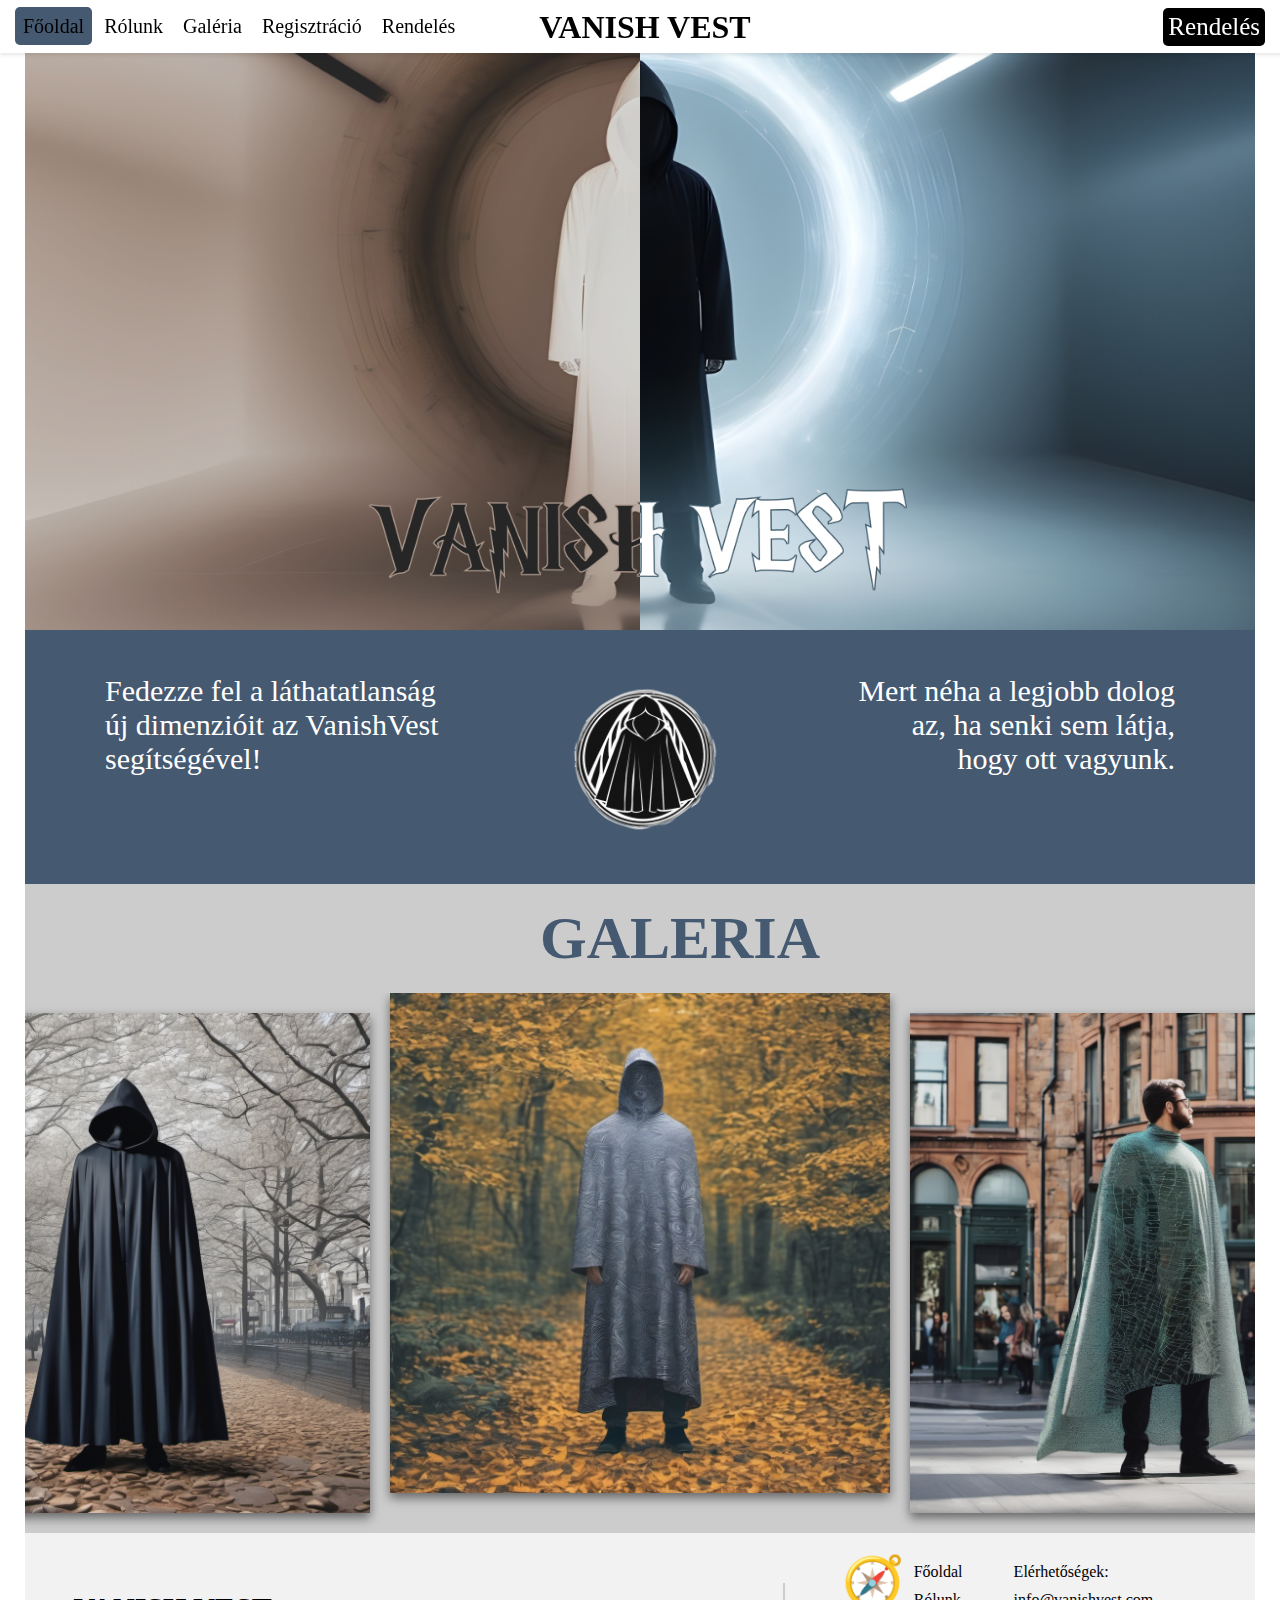
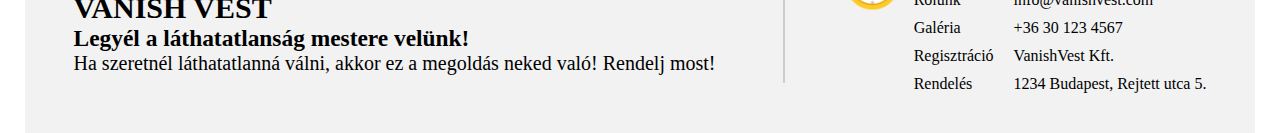
<file: fooldal.html>
<!DOCTYPE html>
<html lang="hu">
<head>
    <meta charset="UTF-8">
    <meta name="viewport" content="width=device-width, initial-scale=1.0">
    <title>Főoldal</title>
    <link rel="stylesheet" href="styles/fooldal.css">
    <link rel="stylesheet" href="styles/altalanos.css">
    <link rel="icon" 
    type="image/png" 
    href="/Images/main-gallery-1.png"/>

</head>
<header>
    <!--Menu sáv-->
    <nav class="nav-menu">
        <button class="hambi">Menu
        </button>
        <ul>
            <li ><a class="current" href="fooldal.html">Főoldal</a></li>
            <li><a class=" nav-link" href="rolunk.html">Rólunk</a></li>
            <li><a class=" nav-link" href="galeria.html">Galéria</a></li>
            <li><a class="nav-link" href="regisztracio.html">Regisztráció</a></li>
            <li><a class=" nav-link" href="rendeles.html">Rendelés</a></li>
        </ul>
        <h1 id="menu-h1">VANISH VEST</h1>
        <button>Rendelés</button>
    </nav>
</header>

<body>
    <div class="content">
        <div class="main">
            <img id="banner" src="/Images/bannerImage.png" alt="banner banner">
            <div class="content-main">
                <p id="jobb-p">Fedezze fel a láthatatlanság új dimenzióit az VanishVest segítségével!</p>
                <img src="/Images/logo3.png" alt="Vanish Vest Logo" class="logo">
                <p id="bal-p">Mert néha a legjobb dolog az, ha senki sem látja, hogy ott vagyunk.</p>
            </div>
        </div>
    </div>

    <div class="gallery-container">
    <h1 id="galleryh1">GALERIA</h1>
    <div class="gallery">
        <img src="Images/main-gallery-1.png" alt="Photo 1">
        <img id="middle-image" src="Images/main-gallery-2.png" alt="Photo 2">
        <img src="Images/main-gallery-3.png" alt="Photo 3">
    </div>
</body>
<footer>
    <div class="footer-text">
        <h2>VANISH VEST</h2>
        <h3>Legyél a láthatatlanság mestere velünk!</h3>
        <p>Ha szeretnél láthatatlanná válni, akkor ez a megoldás neked való! Rendelj most!</p>
    </div>

    <div class="separator"></div>

    <div class="footer-link-container">
        <p style="font-size: 50px;"> &#129517 </p>
        <ul class="footer-links">
            <li><a href="fooldal.html">Főoldal</a></li>
            <li><a href="rolunk.html">Rólunk</a></li>
            <li><a href="galeria.html">Galéria</a></li>
            <li><a href="regisztracio.html">Regisztráció</a></li>
            <li><a href="rendeles.html">Rendelés</a></li>
        </ul>
        <ul class="footer-links">
            <li><p>Elérhetőségek:</p></li>
            <li><p>info@vanishvest.com</p></li>
            <li><p>+36 30 123 4567</p></li>
            <li><p>VanishVest Kft.</p></li>
            <li><p>1234 Budapest, Rejtett utca 5.</p></li>
        </ul>
    </div>
</footer>
</html>
</file>
<file: styles/fooldal.css>
.content {
    margin: 0 25px 0 25px ;
    background-color: #455971;
}

.content-main {
    display: flex;
}

.content-main p {
    margin: 40px 80px 40px 80px;
    font-size: 30px;
    color: #ffffff;
    
}
#bal-p{
    text-align: end;
}
.content-main img {
    margin: 0;
    width: 250px;
    height: 250px;
}
#banner {
    align-self: center;
    height: 70vh;
    width: 100vw;
    object-fit: cover;
}

.gallery-container {
    margin: 0px 25px 0px 25px;
    background-color: #ccc;
}

.gallery {
    display: flex;
    justify-content: center;
    align-items: center;
    margin-top: 20px;
    height: 60vh;
    overflow: hidden;

}
.gallery img {
    height: 500px;
    width: 500px;
    margin: 10px;

    box-shadow: 0px 5px 10px 0px rgba(0, 0, 0, 0.5);
    transition: transform ease 0.5s, box-shadow ease 0.5s;
}

.gallery img:hover {
    transform: translateY(-5px);
    box-shadow: 0px 10px 20px 2px #455971;
}

#galleryh1 {
    margin-left: auto;
    margin-right: auto;
    width: 200px;
    padding-top: 20px;
    font-size: 60px;
    color: #455971;
}

#middle-image {
    margin-bottom: 50px;
}



@media (max-width: 1024px) {
    .content-main {
        display: flex;
        flex-direction: column;
        justify-content: center;
        align-items: center;
        text-align: center;
    }

    .content-main img {
        margin: 0;
        width: 200px;
        height: 200px;
    }
    #jobb-p {
        margin: 10px;
    }
    #bal-p{
        text-align: center;
        margin: 10px
    }

    .gallery {
        flex-shrink: 1;
        margin: 20px;
    }
    #middle-image {
        margin-bottom: 0;
    }
    
    .gallery-container {
        flex-grow: 1;
    }
    #galleryh1 {
        margin-left: auto;
        margin-right: auto;
        width: 150px;
        font-size: 40px;
        color: #455971;
    }
    .gallery img {
        height: 300px;
        width: 300px;
        overflow: hidden;
        object-fit: contain;
        box-shadow: none;
    }
    .gallery img:hover {
        transform: none;
        box-shadow: none;
    }



    @media (max-width: 720px) {
        .gallery {
            flex-direction: column;
        }
        .gallery img {
            height: 200px;
            width: 200px;
        }
    }

}
</file>
<file: styles/altalanos.css>
* {
  margin: 0;
  padding: 0;
  max-width: 100%;
  font-family: "harrington";
}

.nav-menu a {
  color: black;
  text-decoration: none;
  font-size: 20px;
}

h1 {
  font-family: "Harry P";
}

.nav-menu {
  display: flex;
  justify-content: space-between;
  align-items: center;
  flex-shrink: 1;
  padding: 5px;
  position: fixed;
  top: 0;
  left: 0;
  width: 100%;
  background-color: #ffffff;
  z-index: 1000;
  box-shadow: 0 2px 4px rgba(0, 0, 0, 0.1);
}
.nav-menu button {
  margin-right: 20px;
  padding: 5px;
  border: none;
  border-radius: 5px;
  color: #ffffff;
  background-color: black;
  font-size: 25px;
}


.nav-menu button:hover {
  background-color: #455971;
}

#menu-h1 {
  position: absolute;
  top: 50%;
  left: 50%;
  transform: translate(-50%, -50%);
}
.nav-menu ul {
  list-style-type: none;
  margin: 10px;
}
.nav-menu li {
  display: inline;
}
.nav-menu a {
  padding: 8px;
}

.mini-menu {
  list-style-type: none;
  margin: 0;
  padding: 0;
  display: flex;
  display: none;
}

.mini-menu li {
  margin-right: 20px;
}

.mini-menu li a {
  color: #fff;
  text-decoration: none;
  transition: color 0.3s;
}

.mini-menu li a:hover {
  color: #ff9900;
}

.current {
  background-color: #455971;
  padding: 10px;
  border-radius: 5px;
}

.current:hover {
  color: #ffffff;
}
.nav-link:hover {
  color: #ffffff;
  background-color: #455971;
  border-radius: 5px;
  padding: 10px;
}

.current:hover {
  color: #ffffff;
}

footer {
  background-color: #f2f2f2;
  padding: 20px;
  display: flex;
  justify-content: space-around;
  align-items: center;
}
.separator {
  border-left: 2px solid #ccc;
  height: 100px;
  margin: 0 20px;
}
.footer-links {
  list-style-type: none;
  margin: 10px;
  padding: 0;
}
.footer-links li {
  margin-bottom: 10px;
}
.footer-link-container {
  display: flex;
  justify-content: space-between;
}
.footer-link-container a {
  color: black;
  text-decoration: none;
}

.footer-link-container a:hover {
  color: #455971;
}
.footer-text {
  padding: 10px;
  font-size: 20px;
}

.hambi {
  display: none;
}

@media (max-width: 1100px) {
  .nav-link {
    display: none;
  }
  .current {
    display: none;
  }
  .hambi {
    display: block;
  }

  .mini-menu {
    display: none;
    flex-direction: column;
    background-color: #455971;
    padding: 20px;
    width: 100%;
    position: absolute;
    top: 70px;
    left: 0;
    z-index: 1;
    border: 1px solid #f2f2f2;
    box-shadow: 2px 4px 4px rgba(8, 8, 8, 0.1);
  }

  @media (max-width: 600px) {
    #menu-h1 {
      position: absolute;
      top: 50%;
      left: 45%;
      transform: translate(-50%, -50%);
    }
    .footer-text {
      display: none;
    }

    .separator {
      display: none;
    }
  }
}
</file>
